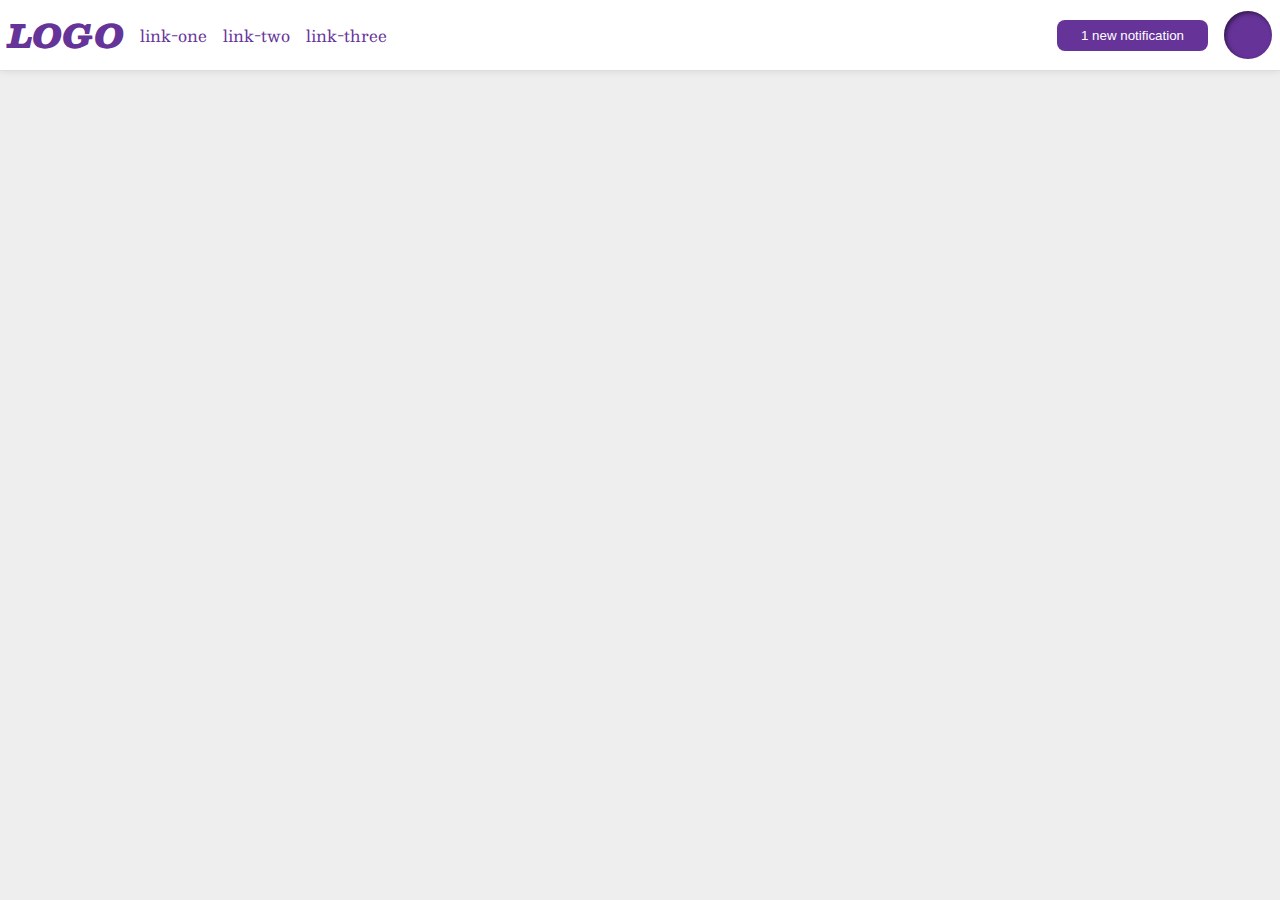
<file: flex/03-flex-header-2/index.html>
<!DOCTYPE html>
<html lang="en">
<head>
  <meta charset="UTF-8">
  <meta http-equiv="X-UA-Compatible" content="IE=edge">
  <meta name="viewport" content="width=device-width, initial-scale=1.0">
  <title>Flex Header 2</title>
  <link rel="stylesheet" href="../03-flex-header-2/style.css">
</head>
<body>
  <div class="header">
    <div class="left">
      <div class="logo">
        LOGO
      </div>
      <ul class="links">
        <li><a href="google.com">link-one</a></li>
        <li><a href="google.com">link-two</a></li>
        <li><a href="google.com">link-three</a></li>
      </ul>
    </div>
    <div class="right">
      <button class="notifications">
        1 new notification
      </button>
      <div class="profile-image"></div>
    </div>
  </div>
</body>
</html>
</file>
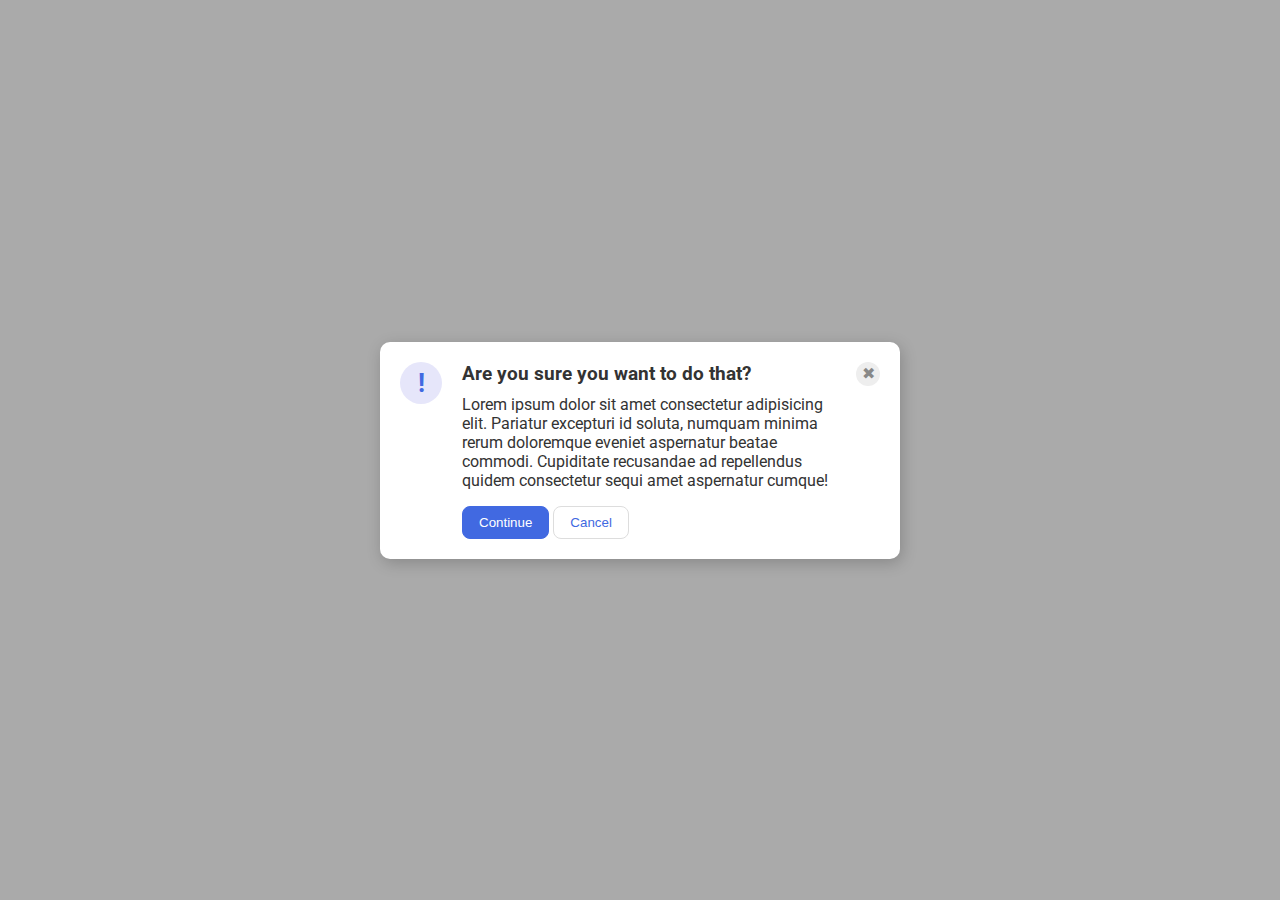
<file: flex/05-flex-modal/index.html>
<!DOCTYPE html>
<html lang="en">
<head>
  <meta charset="UTF-8">
  <meta http-equiv="X-UA-Compatible" content="IE=edge">
  <meta name="viewport" content="width=device-width, initial-scale=1.0">
  <link rel="stylesheet" href="style.css">
  <title>Modal</title>
</head>
<body>
  <div class="modal">
    <div class="icon">!</div>
      <div class="right-side">
        <div class="header">Are you sure you want to do that?</div>
        <div class="text">Lorem ipsum dolor sit amet consectetur adipisicing elit. Pariatur excepturi id soluta, numquam minima rerum doloremque eveniet aspernatur beatae commodi. Cupiditate recusandae ad repellendus quidem consectetur sequi amet aspernatur cumque!</div>
        <button class="continue">Continue</button>
        <button class="cancel">Cancel</button>
      </div>
      <div class="close-button">✖</div>
  </div>
</body>
</html>
</file>
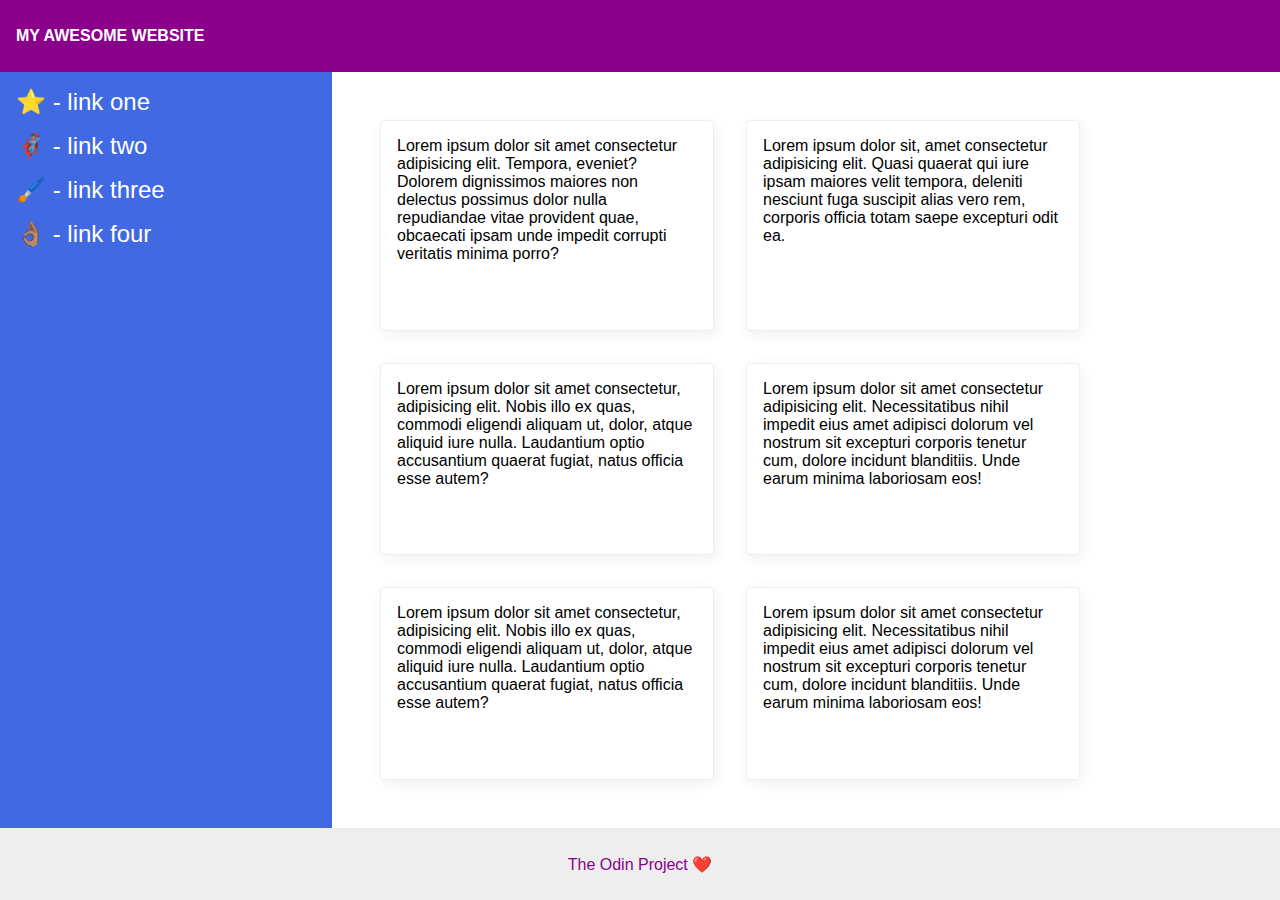
<file: flex/07-flex-layout-2/index.html>
<!DOCTYPE html>
<html lang="en">
<head>
  <meta charset="UTF-8">
  <meta http-equiv="X-UA-Compatible" content="IE=edge">
  <meta name="viewport" content="width=device-width, initial-scale=1.0">
  <title>The Holy Grail</title>
  <link rel="stylesheet" href="style.css">
</head>
<body>
  <div class="header">
    MY AWESOME WEBSITE
  </div>
  <div class="content">
    
    <div class="sidebar">
      <ul>
        <li><a href="google.com">⭐ - link one</a></li>
        <li><a href="google.com">🦸🏽‍♂️ - link two</a></li>
        <li><a href="google.com">🖌️ - link three</a></li>
        <li><a href="google.com">👌🏽 - link four</a></li>
      </ul>
    </div>
    <div class="card-container">
    
      <div class="card">Lorem ipsum dolor sit amet consectetur adipisicing elit. Tempora, eveniet? Dolorem dignissimos maiores non delectus possimus dolor nulla repudiandae vitae provident quae, obcaecati ipsam unde impedit corrupti veritatis minima porro?</div>
      <div class="card">Lorem ipsum dolor sit, amet consectetur adipisicing elit. Quasi quaerat qui iure ipsam maiores velit tempora, deleniti nesciunt fuga suscipit alias vero rem, corporis officia totam saepe excepturi odit ea.</div>
      <div class="card">Lorem ipsum dolor sit amet consectetur, adipisicing elit. Nobis illo ex quas, commodi eligendi aliquam ut, dolor, atque aliquid iure nulla. Laudantium optio accusantium quaerat fugiat, natus officia esse autem?</div>
      <div class="card">Lorem ipsum dolor sit amet consectetur adipisicing elit. Necessitatibus nihil impedit eius amet adipisci dolorum vel nostrum sit excepturi corporis tenetur cum, dolore incidunt blanditiis. Unde earum minima laboriosam eos!</div>
      <div class="card">Lorem ipsum dolor sit amet consectetur, adipisicing elit. Nobis illo ex quas, commodi eligendi aliquam ut, dolor, atque aliquid iure nulla. Laudantium optio accusantium quaerat fugiat, natus officia esse autem?</div>
      <div class="card">Lorem ipsum dolor sit amet consectetur adipisicing elit. Necessitatibus nihil impedit eius amet adipisci dolorum vel nostrum sit excepturi corporis tenetur cum, dolore incidunt blanditiis. Unde earum minima laboriosam eos!</div>
    </div>
  </div>
  <div class="footer">
    The Odin Project ❤️
  </div>
</body>
</html>
</file>
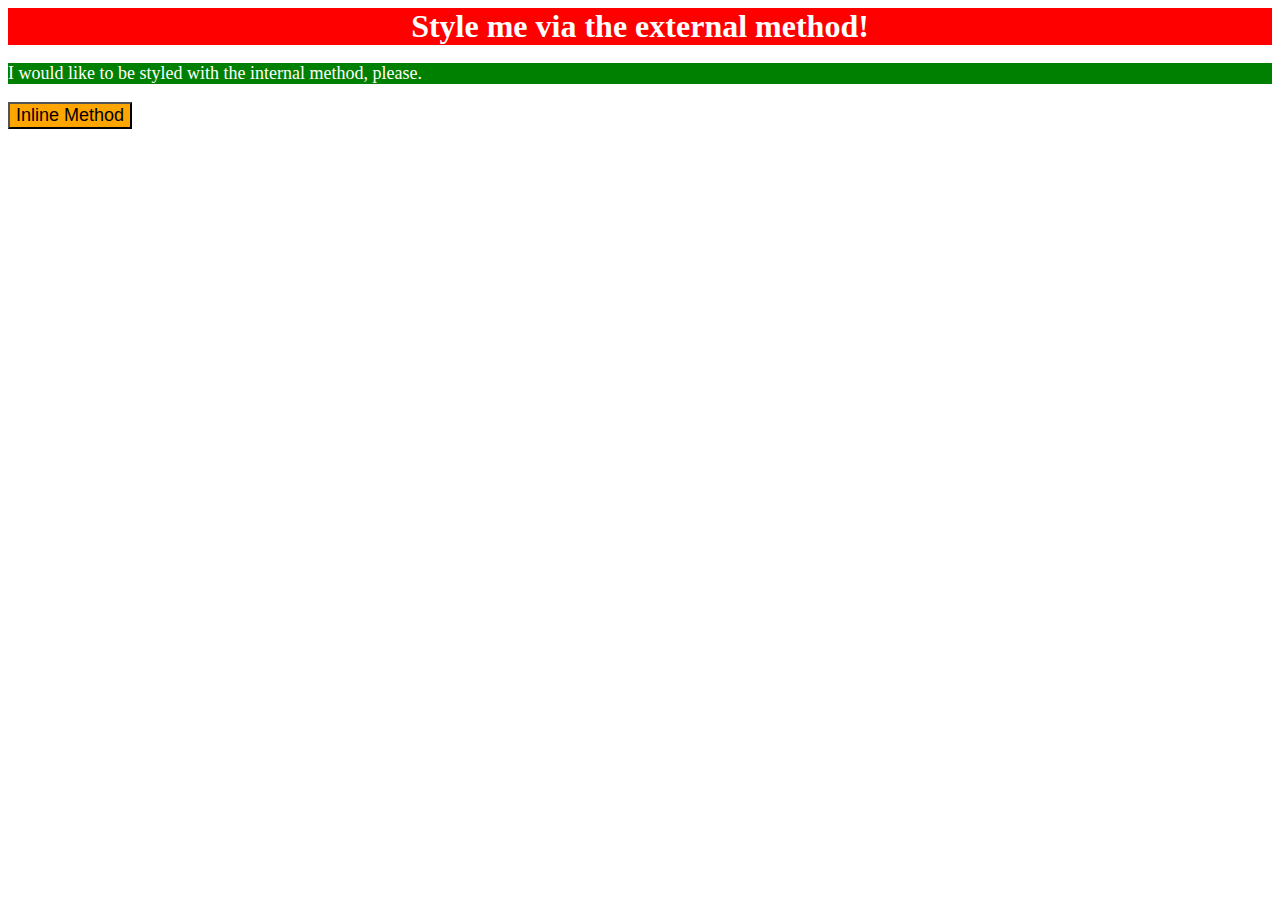
<file: foundations/01-css-methods/index.html>
<!DOCTYPE html>
<html lang="en">
<head>
  <meta charset="UTF-8">
  <meta http-equiv="X-UA-Compatible" content="IE=edge">
  <meta name="viewport" content="width=device-width, initial-scale=1.0">
  <link rel="stylesheet" href="./style.css">  </link>
  <style>
    p {
      background-color: green;
      color: white;
      font-size: 18px;
    }
  </style>
  <title>Methods for Adding CSS</title>
</head>
<body>
  <div>Style me via the external method!</div>
  <p>I would like to be styled with the internal method, please.</p>
  <button style="background-color: orange; font-size: 18px;">Inline Method</button>
</body>
</html>
</file>
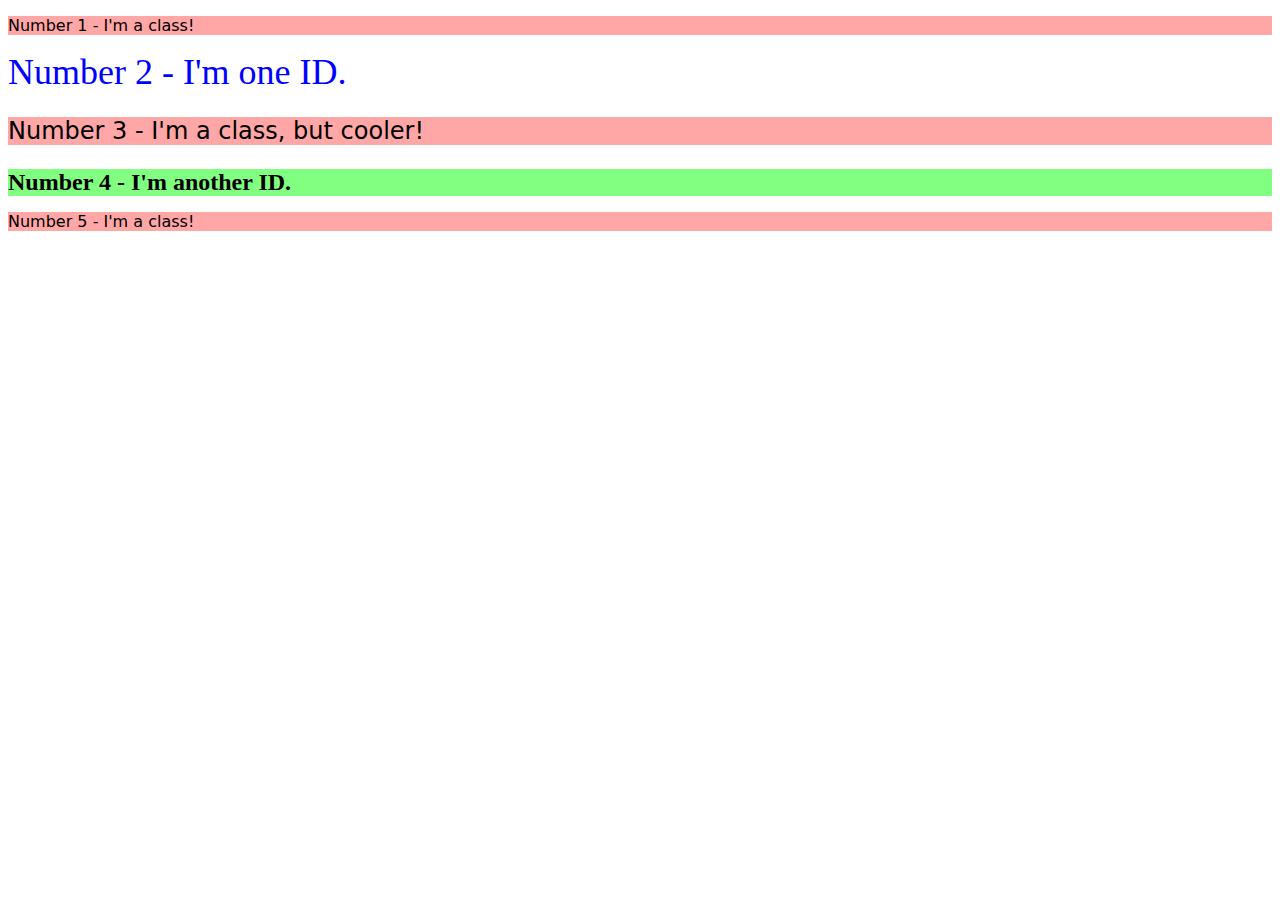
<file: foundations/02-class-id-selectors/index.html>
<!DOCTYPE html>
<html lang="en">
<head>
  <meta charset="UTF-8">
  <meta http-equiv="X-UA-Compatible" content="IE=edge">
  <meta name="viewport" content="width=device-width, initial-scale=1.0">
  <title>Class and ID Selectors</title>
  <link rel="stylesheet" href="style.css">
</head>
<body>
  <p class="odd">Number 1 - I'm a class!</p>
  <div id="two">Number 2 - I'm one ID.</div>
  <p class="odd oddly-cool">Number 3 - I'm a class, but cooler!</p>
  <div id="four">Number 4 - I'm another ID.</div>
  <p class="odd">Number 5 - I'm a class!</p>
</body>
</html>
</file>
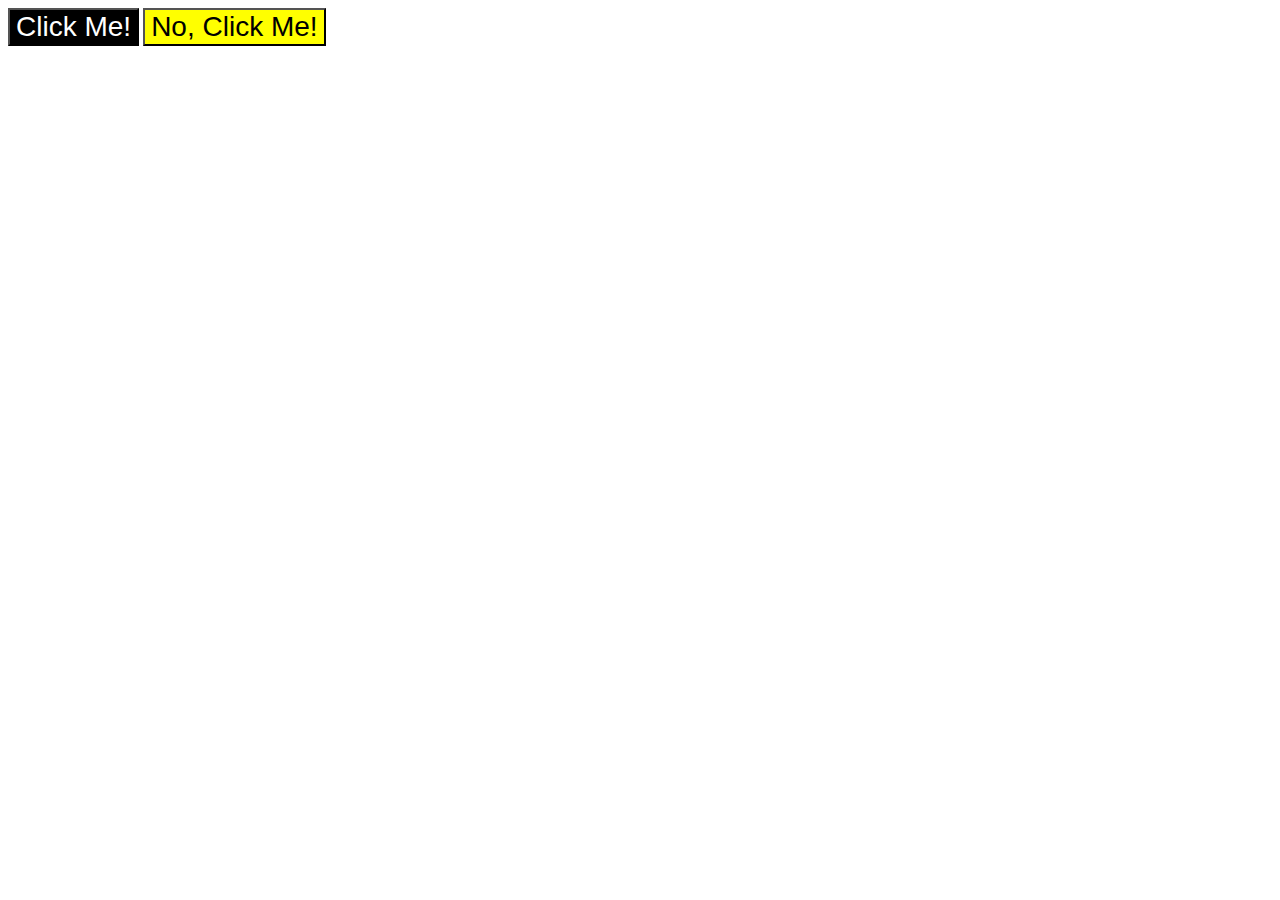
<file: foundations/03-grouping-selectors/index.html>
<!DOCTYPE html>
<html lang="en">
<head>
  <meta charset="UTF-8">
  <meta http-equiv="X-UA-Compatible" content="IE=edge">
  <meta name="viewport" content="width=device-width, initial-scale=1.0">
  <title>Grouping Selectors</title>
  <link rel="stylesheet" href="./style.css">
</head>
<body>
  <button class="button1">Click Me!</button>
  <button class="button2">No, Click Me!</button>
</body>
</html>
</file>
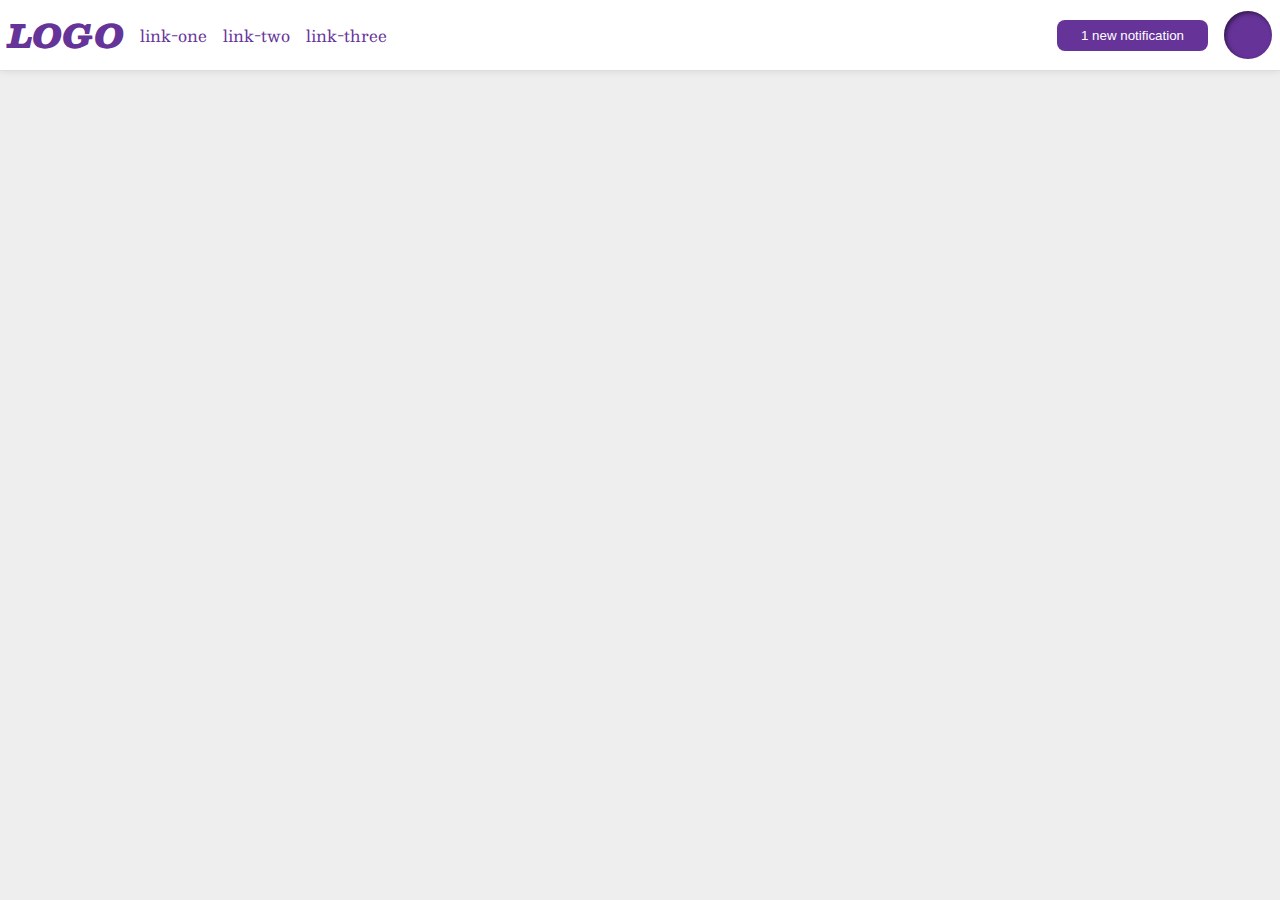
<file: flex/03-flex-header-2/solution/solution.html>
<!DOCTYPE html>
<html lang="en">
<head>
  <meta charset="UTF-8">
  <meta http-equiv="X-UA-Compatible" content="IE=edge">
  <meta name="viewport" content="width=device-width, initial-scale=1.0">
  <title>Flex Header 2</title>
  <link rel="stylesheet" href="../style.css">
</head>
<body>
  <div class="header">
    <div class="left">
      <div class="logo">
        LOGO
      </div>
      <ul class="links">
        <li><a href="google.com">link-one</a></li>
        <li><a href="google.com">link-two</a></li>
        <li><a href="google.com">link-three</a></li>
      </ul>
    </div>
    <div class="right">
      <button class="notifications">
        1 new notification
      </button>
      <div class="profile-image"></div>
    </div>
  </div>
</body>
</html>
</file>
<file: flex/03-flex-header-2/style.css>
/* this is some magical font-importing.  
you'll learn about it later. */
@import url('https://fonts.googleapis.com/css2?family=Besley:ital,wght@0,400;1,900&display=swap');

body {
  margin: 0;
  background: #eee;
  font-family: Besley, serif;
}

.header {
  background: white;
  border-bottom: 1px solid #ddd;
  box-shadow: 0 0 8px rgba(0,0,0,.1);
}

.profile-image {
  background: rebeccapurple;
  box-shadow: inset 2px 2px 4px rgba(0,0,0,.5);
  border-radius: 50%;
  width: 48px;
  height:  48px;
}

.logo {
  color: rebeccapurple;
  font-size: 32px;
  font-weight: 900;
  font-style: italic;
}

button {
  border: none;
  border-radius: 8px;
  background: rebeccapurple;
  color: white;
  padding: 8px 24px;
}

a {
  /* this removes the line under our links */
  text-decoration: none;
  color: rebeccapurple;
}

ul {
  list-style-type: none;
}

/* SOLUTION */

.header {
  display: flex;
  justify-content: space-between;
  padding: 8px;
}

ul {
  display: flex;
  margin: 0;
  padding: 0;
  gap: 16px;
}

.left, .right {
  display: flex;
  align-items: center;
  gap: 16px;
}
</file>
<file: flex/05-flex-modal/style.css>
@import url('https://fonts.googleapis.com/css2?family=Roboto:wght@400;700&display=swap');

html, body {
  height: 100%;
}

body {
  font-family: Roboto, sans-serif;
  margin: 0;
  background: #aaa;
  color: #333;
  /* I'll give you this one for free lol */
  display: flex;
  align-items: center;
  justify-content: center;
}

.modal {
  background: white;
  width: 480px;
  border-radius: 10px;
  box-shadow: 2px 4px 16px rgba(0,0,0,.2);
  display: flex;
  gap: 20px;
  padding: 20px;
}
/*
.right-side {
  display: flex;
  justify-content: flex-end;
  flex-direction: column;
  flex-basis: 70%;
  padding-left: 10px;
}
*/

.icon {
  color: royalblue;
  font-size: 26px;
  font-weight: 700;
  background: lavender;
  width: 42px;
  height: 42px;
  border-radius: 50%;
  display: flex;
  align-items: center;
  justify-content: center;
  flex-shrink: 0;
}

.header {
  font-size: larger;
  font-weight: bold;
  padding-bottom: 10px;
}

.close-button {
  background: #eee;
  border-radius: 50%;
  color: #888;
  font-weight: 400;
  font-size: 16px;
  height: 24px;
  width: 24px;
  display: flex;
  align-items: center;
  justify-content: center;
  flex-shrink: 0;
}

button {
  padding: 8px 16px;
  border-radius: 8px;
}

button.continue {
  background: royalblue;
  border: 1px solid royalblue;
  color: white;
}

button.cancel {
  background: white;
  border: 1px solid #ddd;
  color: royalblue;
}

.text {
  margin-bottom: 16px;
}
</file>
<file: flex/07-flex-layout-2/style.css>
body {
  font-family: -apple-system, BlinkMacSystemFont, 'Segoe UI', Roboto, Oxygen, Ubuntu, Cantarell, 'Open Sans', 'Helvetica Neue', sans-serif;
  margin: 0;
  min-height: 100vh;
  display: flex;
  flex-direction: column;
}

.content {
  display: flex;
  flex: 1;
}

.header {
  height: 72px;
  background: darkmagenta;
  color: white;
  size: 32px;
  font-weight: 900;
  display: flex;
  justify-content: flex-start;
  align-items: center;
  padding-left: 16px;
}

.footer {
  height: 72px;
  background: #eee;
  color: darkmagenta;
  display: flex;
  align-items: center;
  justify-content: center;
}

.sidebar {
  width: 300px;
  background: royalblue;
  flex-shrink: 0;
  padding: 16px;
}

.card {
  border: 1px solid #eee;
  box-shadow: 2px 4px 16px rgba(0,0,0,.06);
  border-radius: 4px;
  padding: 16px;
  margin: 16px;
  width: 300px;
}

a {
  color: white;
  font-size: 24px;
  text-decoration: none;
}

li {
  list-style-type: none;
  margin-bottom: 16px;
}

.card-container {
  display: flex;
  padding: 32px;
  flex-wrap: wrap;
}

ul {
  margin: 0;
  padding: 0;
}
</file>
<file: foundations/01-css-methods/style.css>
div {
    background-color: red;
    color: white;
    font-size: 32px;
    text-align: center;
    font-weight: bold;
}
</file>
<file: foundations/02-class-id-selectors/style.css>
.odd {
    background-color: rgb(255, 167, 167);
    font-family: Verdana, DejaVu Sans, sans-serif;
  }
  
  .oddly-cool {
    font-size: 24px;
  }
  
  #two {
    color: #0000ff;
    font-size: 36px;
  }
  
  #four {
    background-color: hsl(120, 100%, 75%);
    font-size: 24px;
    font-weight: bold;
  }
</file>
<file: foundations/03-grouping-selectors/style.css>
.button1,
.button2 {
    font-size: 28px;
    font-family: Helvetica, 'Times New Roman', sans-serif;
}

    .button1 {
        background-color: black;
        color: white;
    }

    .button2 {
        background-color: yellow;
    }
</file>
